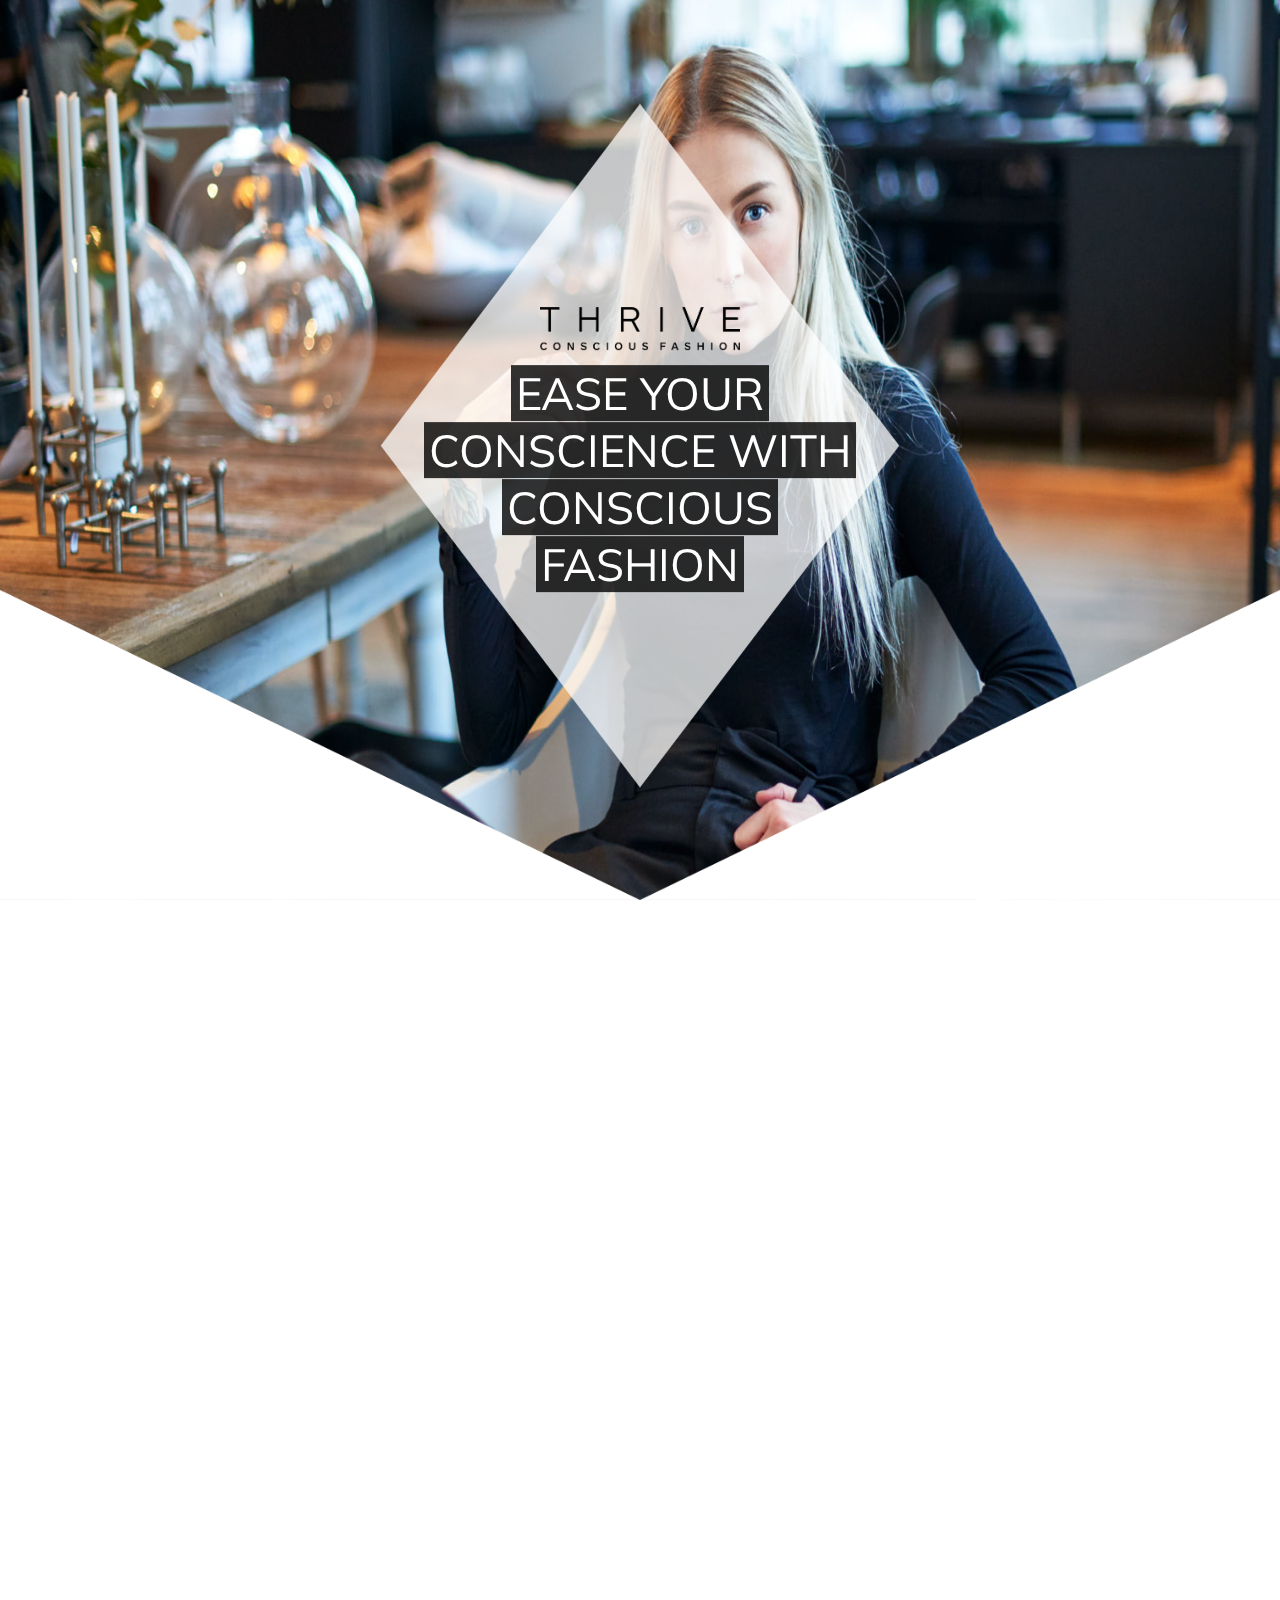
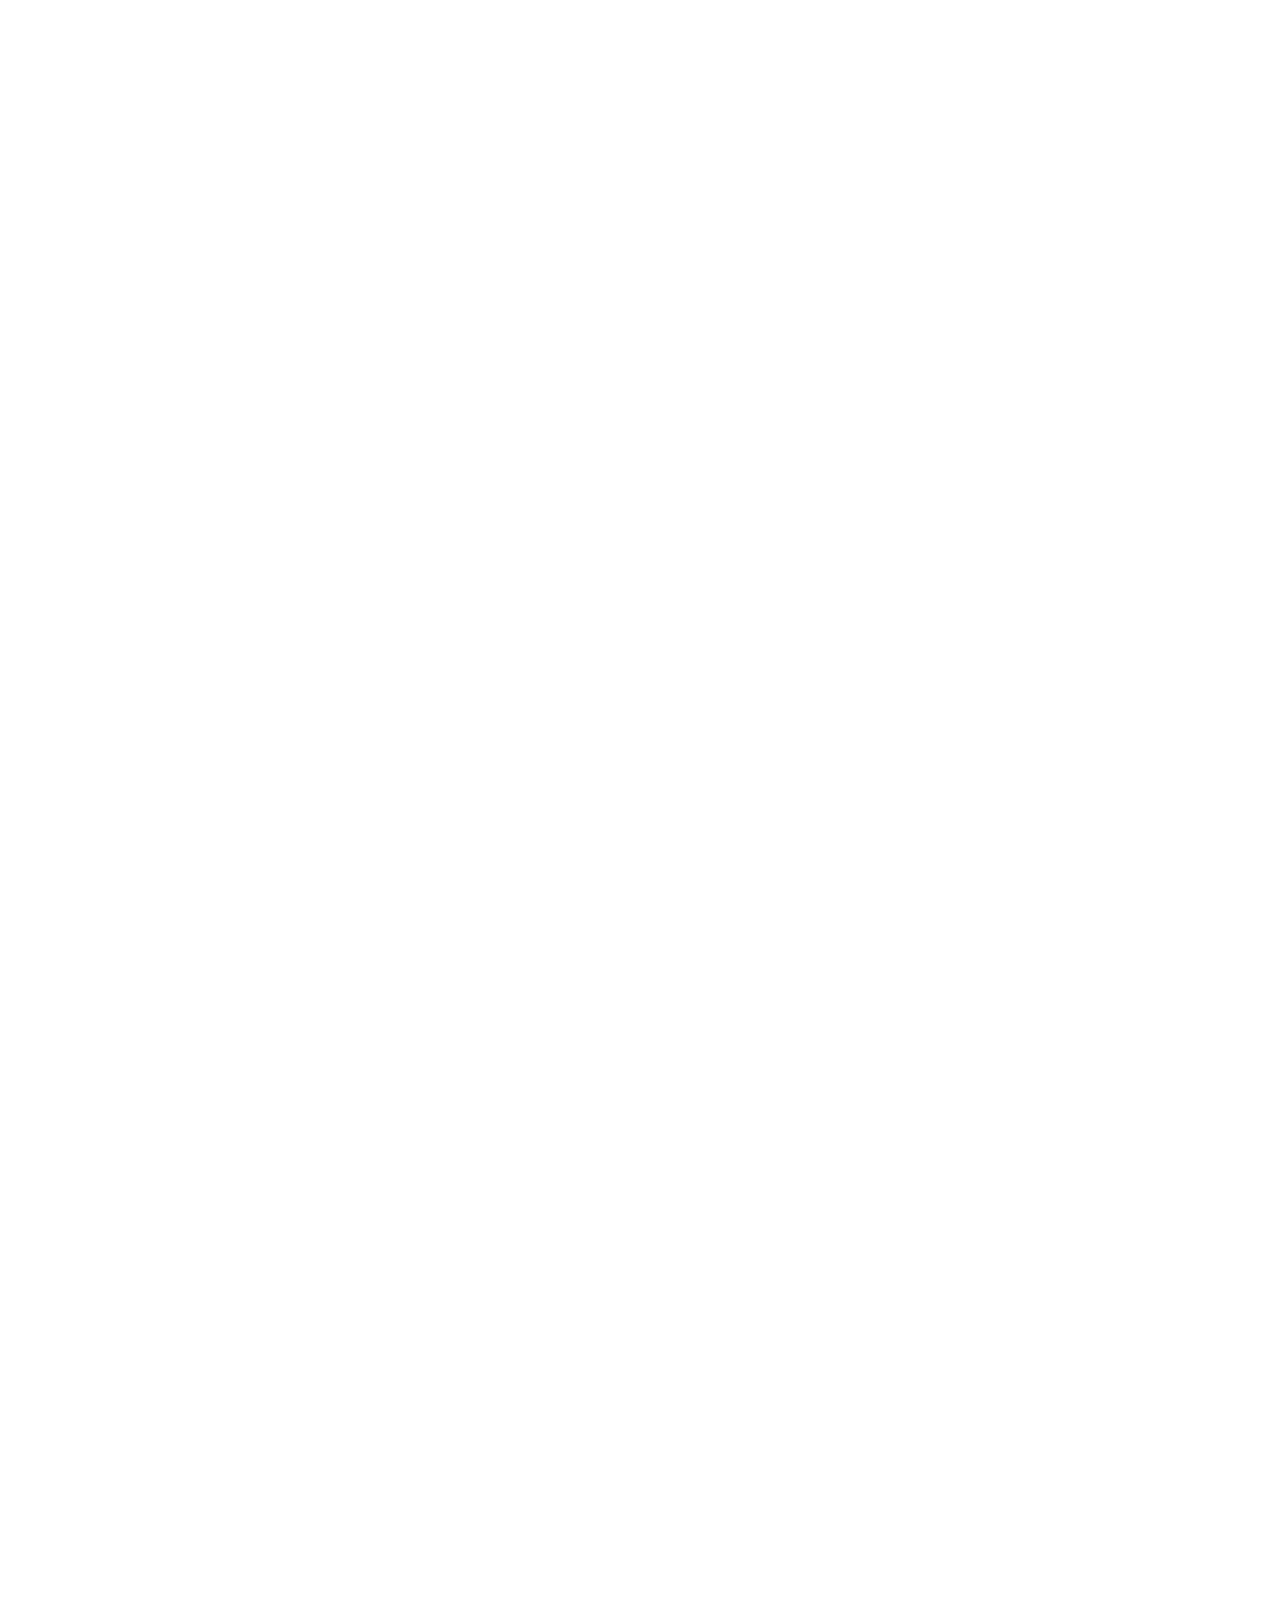
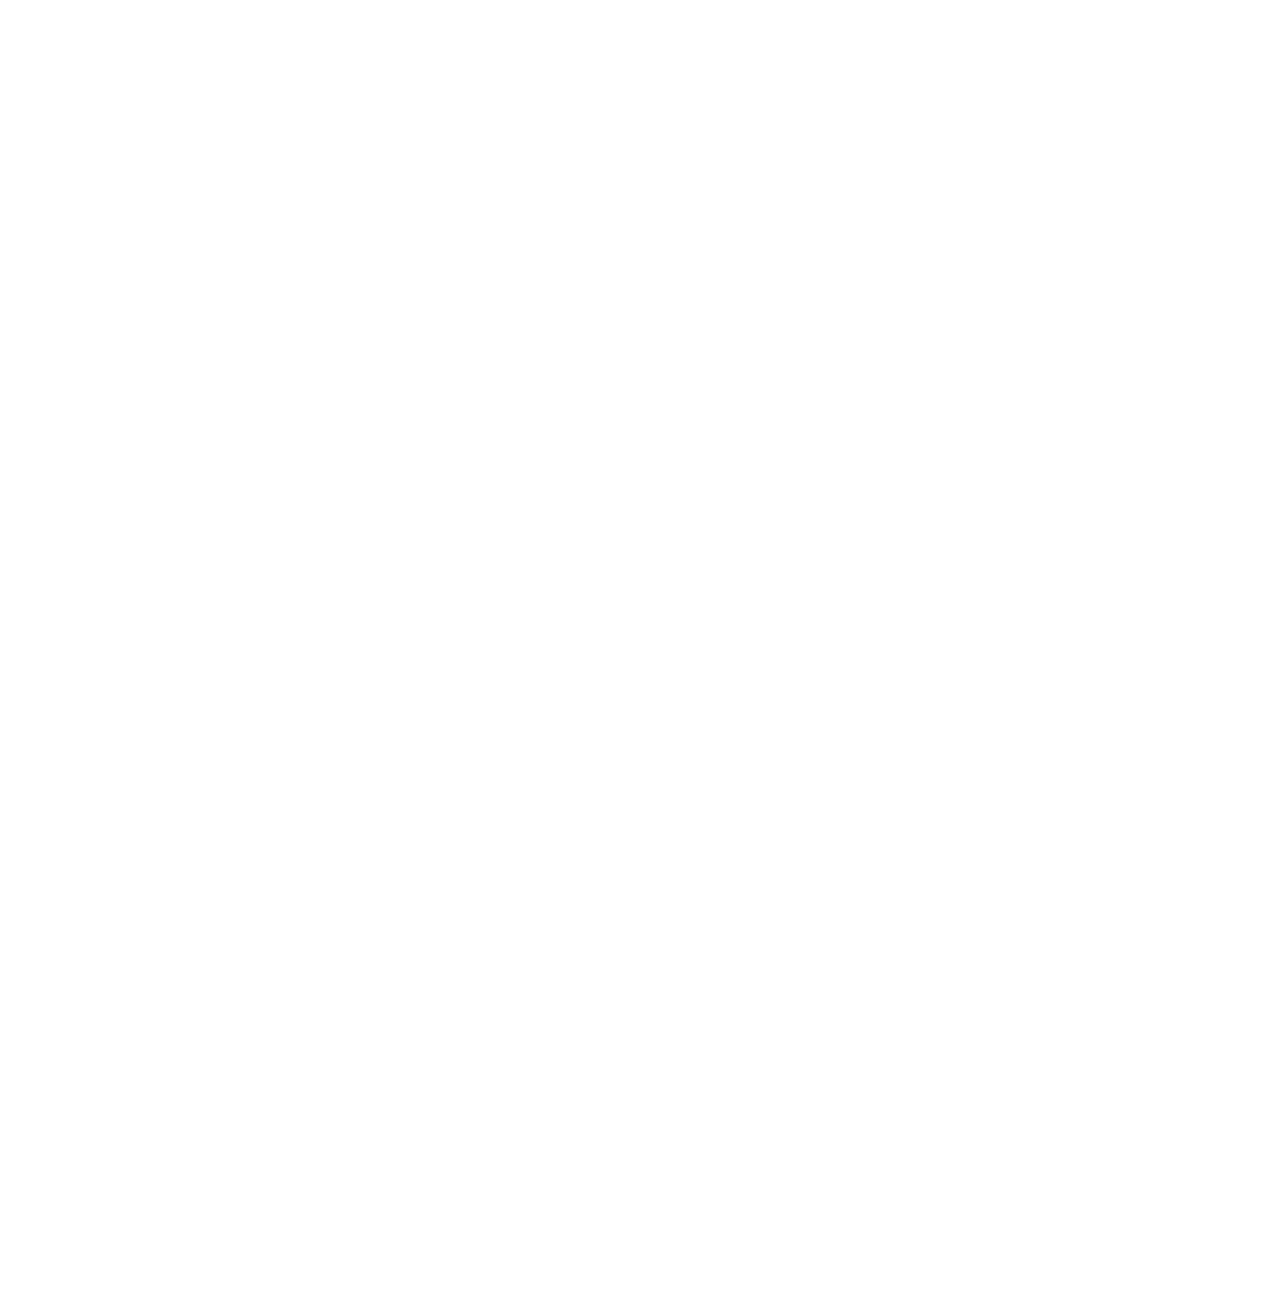
<file: index.html>
<!DOCTYPE html>
<html>
<head>
  <title>T H R I V E</title>
  <meta name="viewport" content="width=device-width,initial-scale=1">
  <meta charset="utf-8">
  <link rel="icon" type="image/gif/png" href="resources/icons/triangle.png">
  <link rel="stylesheet" type="text/css" href="css/style.css">
  <link rel="stylesheet" type="text/css" href="css/slideStyle.css">
  <link rel="stylesheet" type="text/css" href="css/mediaQ.css">
  <link rel="stylesheet" type="text/css" href="packages/jquery.fullPage.css"/>
  <script src="packages/jquery-3.2.1.min.js"></script>
  <script src="packages/jquery.fullPage.js"></script>


  <link href="https://fonts.googleapis.com/css?family=Muli" rel="stylesheet">
  <script src='functions/functions.js'></script>
</head>
<body>
  <div id="fullpage">
    <div id="section1-id" class="section section1">
      <div id="section1-textbox-id" class="section1-textbox">
        <a href="http://www.thrivestore.se/" target="_blank">
          <img  class="section1-logo" src="resources/icons/logo.png">
        </a>
        <p class="big-text"><span>EASE YOUR</span></p>
        <p class="big-text"><span>CONSCIENCE WITH</span></p>
        <p class="big-text"><span>CONSCIOUS</span></p>
        <p class="big-text"><span>FASHION</span></p>
      </div>
      <!-- <div class="scroll-icon scroll-icon1"><span></span></div> -->
    </div>
    <div id="section2-id" class="section section2">
      <div id="s2-shade-layer-id" class="s2-shade-layer"></div> <!--An invisible layer that will be visible when read_more two is open-->
      <div id="section2-textbox-id" class="section2-textbox">
        <p class="little-text">Hos T H R I V E är alla vinnare!</p>
        <p class="big-text"><span>RESPEKTFULL MODE</span></p>
        <p class="big-text"><span>UTAN KOMPROMISSER</span></p>
        <div id="section2-button-id" class="section2-button" onclick="open_read_more2()"><span>Läs mer</span></div>
      </div>
      <div id="s2-readMore-id" class="s2-readMore">
        <h2>Hos T H R I V E är alla vinnare!</h2>
        <p>
          Hos oss är plaggen djurvänliga (vegan), ekologiska och schysst producerade. </br>
          Ett sortiment helt utan kemikalier, bekämpningsmedel, giftiga färgningsprocesser
          samt befriat från omänskliga arbetsvillkor under slav-löner för de som tillverkat
          kläderna. <br><br> Det är kläder som på riktigt är bra för dig och den som har tillverkat
          dem samt inte minst för vår planet och dess miljö.
        </p>
        <a href="http://www.thrivestore.se" target="_blank" class="thrivestore-link2">Besök Thrive.se</a>
        <a href="javascript:void(0)" class="s2-closebtn" onclick="close_read_more2()"></a>
      </div>
      <!-- <div class="scroll-icon scroll-icon2"><span></span></div> -->
    </div>
    <div id="section3-id" class="section section3">
      <div id="s3-shade-layer-id" class="s3-shade-layer"></div> <!--An invisible layer that will be visible when read_more three is open-->
      <div id="section3-textbox-id" class="section3-textbox">
        <p class="little-text">Inga ideal</p>
        <p class="big-text"><span>JÄMNSTÄLLT MODE</span></p>
        <p class="big-text"><span>UTAN KÖNSROLLER</span></p>
        <div id="section3-button-id" class="section3-button" onclick="open_read_more3()"><span>Läs mer</span></div>
      </div>
      <div id="s3-readMore-id" class="s3-readMore">
        <h2>BESÖK OSS I GÖTEBORG!</h2>
        <p>
          Om du befinner dig i Göteborg se till att besöka T H R I V E – Skandinaviens ledande
          konceptbutik inom ekologiskt, rättvist och hållbart mode.
          <br>
          <br>
          Visste du förresten att det är Sveriges första PETA Approved Vegan butik?
          <br>
          <br>
          Har du bråttom kan du å andra sidan alltid
          ta fram din mobil och besöka deras webbutik på nätet.
          <br>
          <br>
          Där kan du smidigt se vad som finns
          i lager och klicka hem det.
        </p>
        <a href="http://www.thrivestore.se" target="_blank" class="thrivestore-link3">Besök Thrive.se</a>
        <a href="javascript:void(0)" class="s3-closebtn" onclick="close_read_more3()"></a>
      </div>
      <!-- <div class="scroll-icon scroll-icon3"><span></span></div> -->
    </div>

    <div class="section section4">
      <div class="slide slide1"></div>
      <div class="slide slide2"></div>
      <div class="slide slide3"></div>
      <div class="slide slide4"></div>
    </div>

    <div id="section5-id" class="section section5">
      <!-- SOCIAL MEDIA BUTTONS -->
      <div class="media-buttons">
        <a class="media" href="https://www.facebook.com/thrivestore.se" target ="_blank"><img src="resources/icons/facebook.svg"></a>
        <a class="media" href="https://www.instagram.com/thrivestore.se" target ="_blank"><img src="resources/icons/instagram.svg"></a>
        <a class="media" href="https://www.youtube.com/channel/UCwyzo2XinM0b1VSMpbMGY3w" target="_blank"><img src="resources/icons/youtube.svg"></a>
      </div>
    </div>

  </div>
</body>
</html>

<!--Code for the fullpage plugg-in-->

<script>
  $('#fullpage').fullpage({
    slidesNavigation: true,
    scrollHorizontally: true,
    controlArrows: false,
    resetSliders: true,
  	onLeave: function(index, nextIndex, direction){
  		var leavingSection = $(this);
  		//after leaving section 2
  		if(index == 2){
  			close_read_more2();
  		}
  		else if(index == 3){
  			close_read_more3();
  		}
  	},
    afterRender: function () {
    setInterval(function () {
        $.fn.fullpage.moveSlideRight();

    }, 6000);
  }
  });
</script>
</file>
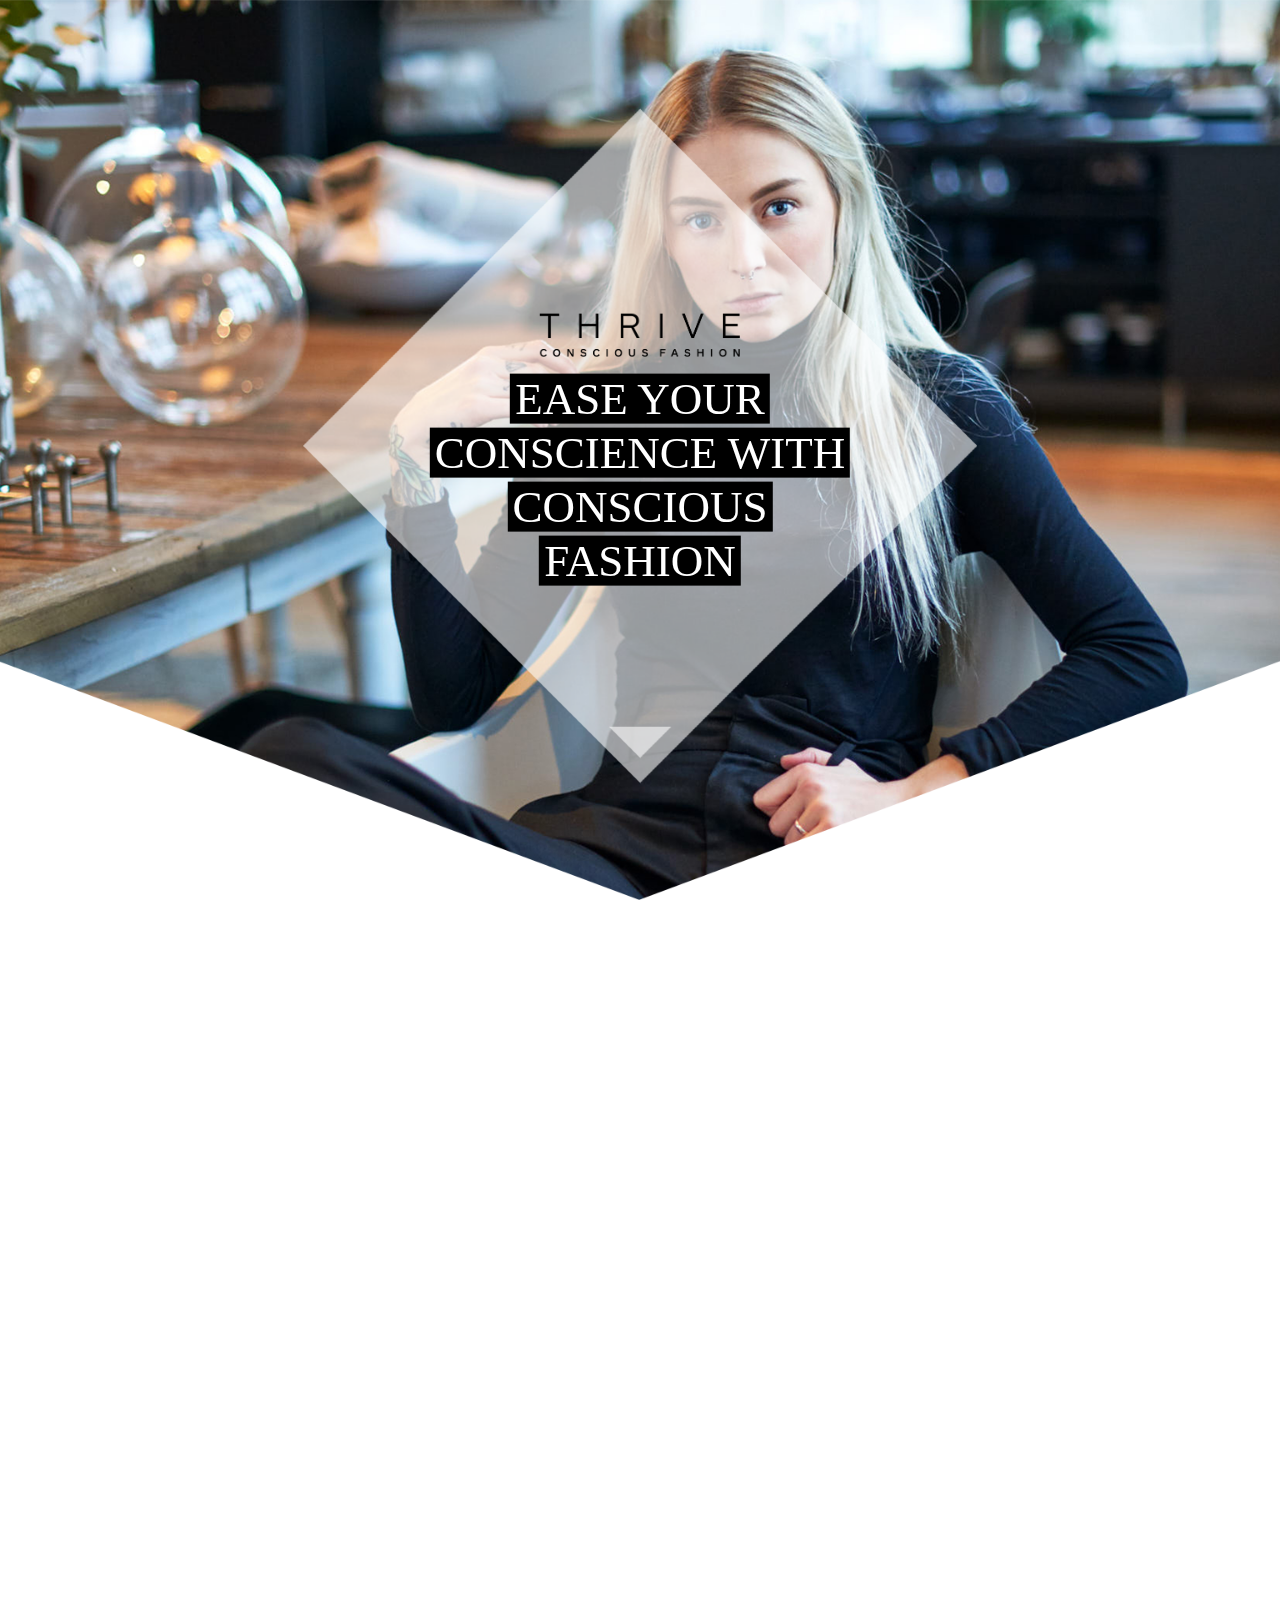
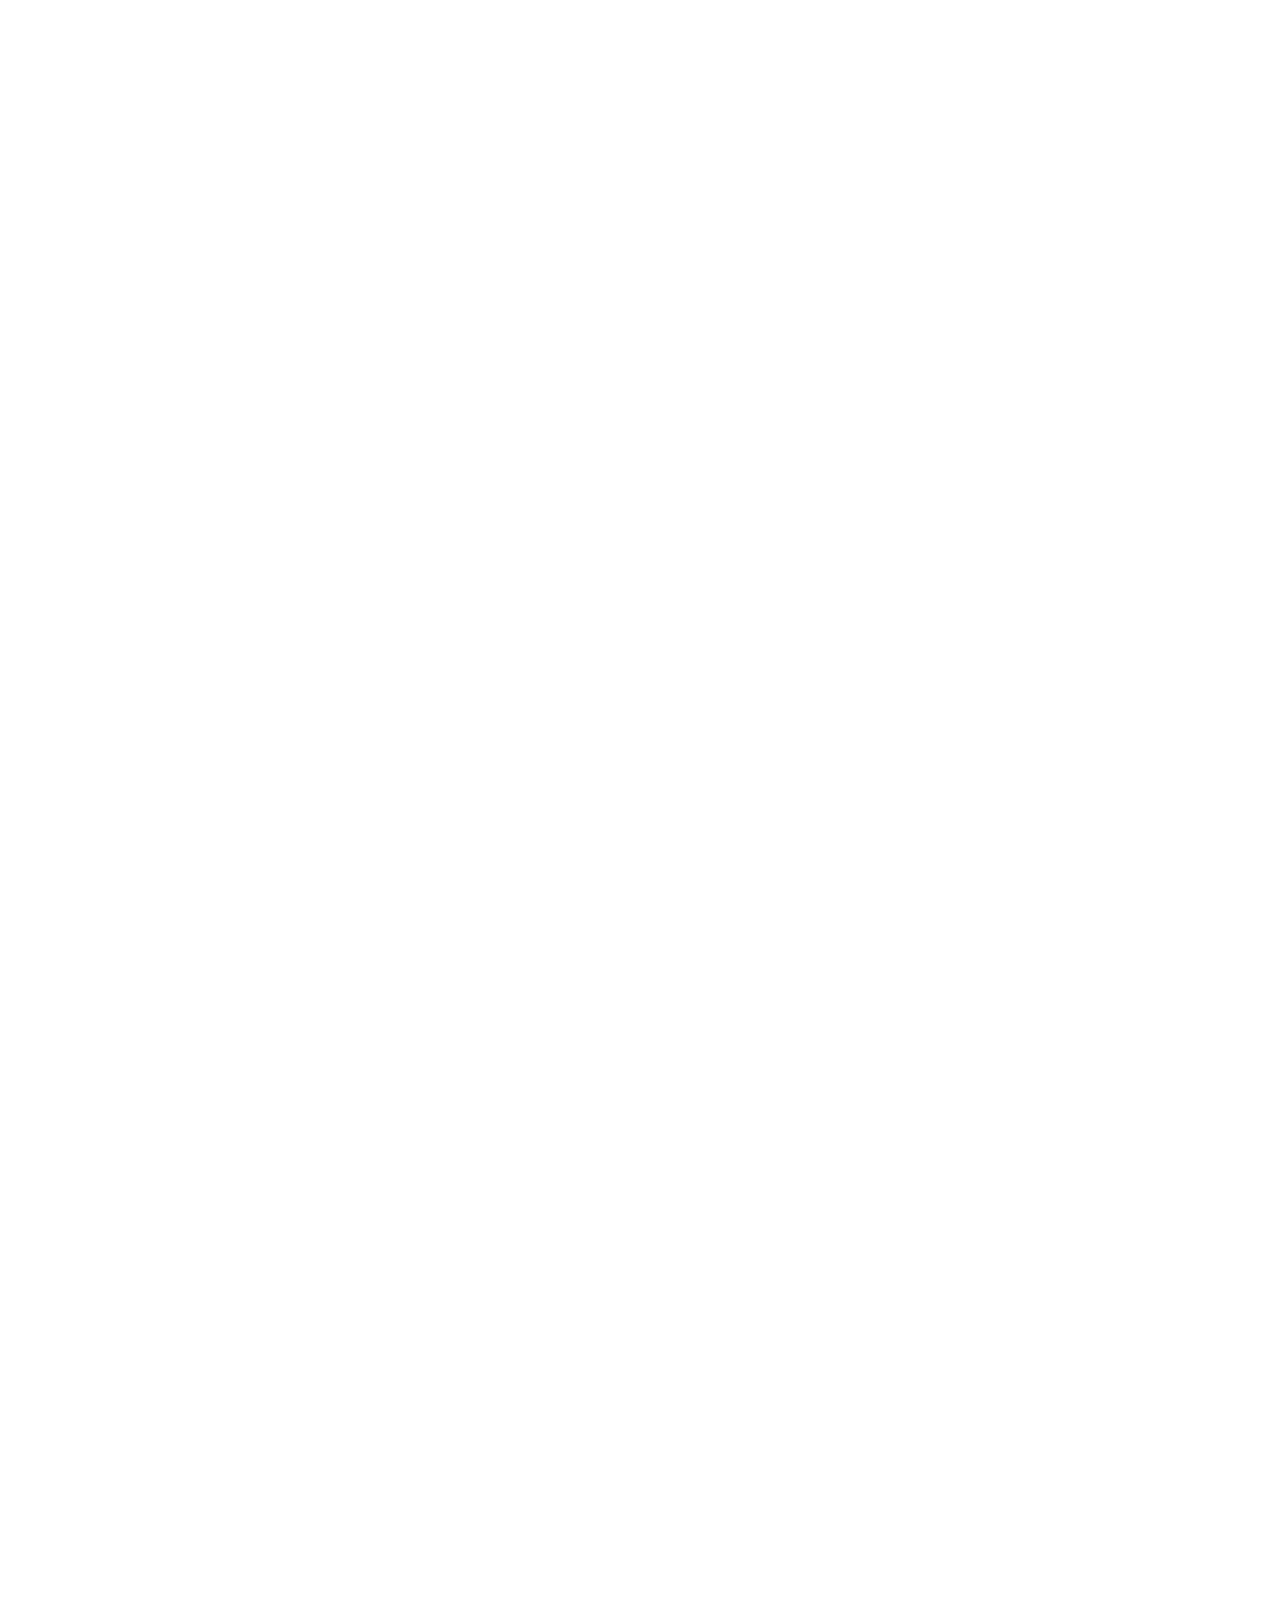
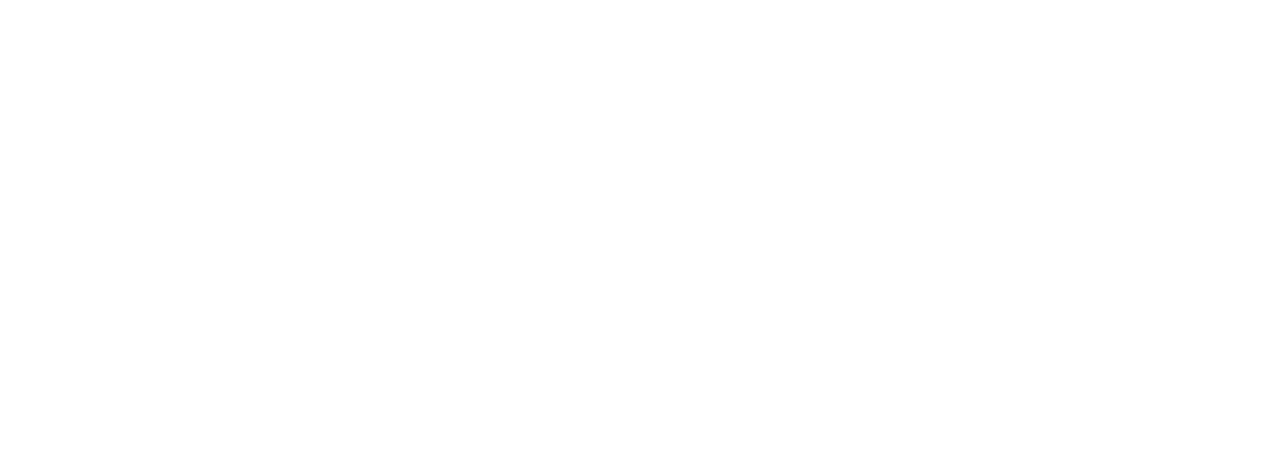
<file: joakim/fullPage/index.html>
<!DOCTYPE html>
<html>
	<head>
		<meta charset="utf-8">
		<title>T H R I V E</title>
		<meta http-equiv="Content-Type" content="text/html; charset=utf-8" />
		<meta name="viewport" content="width=device-width, initial-scale=1.0">
		<!-- CSS -->
		<link rel="stylesheet" type="text/css" href="css/bodylayout.css">
		<link rel="stylesheet" type="text/css" href="css/buttons.css">
		<!-- PUSH OUT MENU -->

		<!-- FULLPAGE -->
		<script src="http://ajax.googleapis.com/ajax/libs/jquery/1.8.3/jquery.min.js"></script>
		<script type="text/javascript" src="js/fullPage/jquery.fullPage.js"></script>
		<script type="text/javascript">
			$(document).ready(function() {
				$('#fullpage').fullpage({
				});
			});
		</script>
	</head>
<body>
<div id="fullpage">

	<!-- Section 1 -->
	<div class="section" id="section1">
		 <!-- <img src="img/Website_01 UT.png"> -->
		 <div class="text-box1">
			 <!-- <div class="liten-text">
				 HOS THRIVE ÄR ALLA VINNARE.
			 </div> -->
			 <img class="logo-small" src="img/logo.png">
			 <div class="stor-text">
				<p>EASE YOUR</p>
			 </div>
			 <div class="stor-text">
				 <p>CONSCIENCE WITH</p>
			 </div>
			 <div class="stor-text">
				 <p>CONSCIOUS</p>
			 </div>
			 <div class="stor-text">
				 <p>FASHION</p>
			 </div>
		 </div>
	</div>

	<!-- Section 2 -->
	<div class="section" id="section2">
		<!-- <img src="img/Website_02 UT.png"> -->
		<div class="text-box2">
			<div class="stor-text">
		  		<p>RESPEKTFULL MODE</p>
			</div>
			<div class="stor-text">
				<p>UTAN KOMPROMISSER</p>
			</div>
			<div class="liten-text">
				HOS THRIVE ÄR ALLA VINNARE.
			</div>
		</div>
	</div>


	<!-- Section 3 -->
	<div class="section" id="section3">
		<!-- <img src="img/Website_03 UT.png"> -->
		<div id="container">
  <div class="button-1">
    <div class="eff-1"></div>
    <a href="#"> Read more.. </a>
  </div>
  <div class="button-4">
    <div class="eff-4"></div>
    <a href="#"> Read more.. </a>
  </div>
  <div class="button-2">
    <div class="eff-2"></div>
    <a href="#"> Read more.. </a>
  </div>
  <div class="button-3">
    <div class="eff-3"></div>
    <a href="#"> Read more.. </a>
  </div>
  <div class="button-5">
    <div class="eff-5"></div>
    <a href="#"> Read more.. </a>
  </div>
  <div class="button-6">
    <div class="eff-6"></div>
    <a href="#"> Read more.. </a>
  </div>
  <div class="button-7">
    <div class="eff-7"></div>
    <a href="#"> Read more.. </a>
  </div>
  <div class="button-8">
    <div class="eff-8"></div>
    <a href="#"> Read more.. </a>
  </div>

	<div class="text-box3">
	<div class="liten-text">
		 INGA IDEAL
	</div>
	<div class="stor-text">
	  <p>JÄMNSTÄLLT MODE</p>
	</div>
	<div class="stor-text">
		<p>UTAN KÖNSROLLER</p>
	</div>
	</div>

</div>




	</div>


	<!-- Section 4 -->
	<div class="section" id="section4">
		<img class="logo-big" src="img/logo.png">

		<!-- <img src="img/lastpage.jpg"> -->
	</div>

</div>
</body>
</html>
</file>
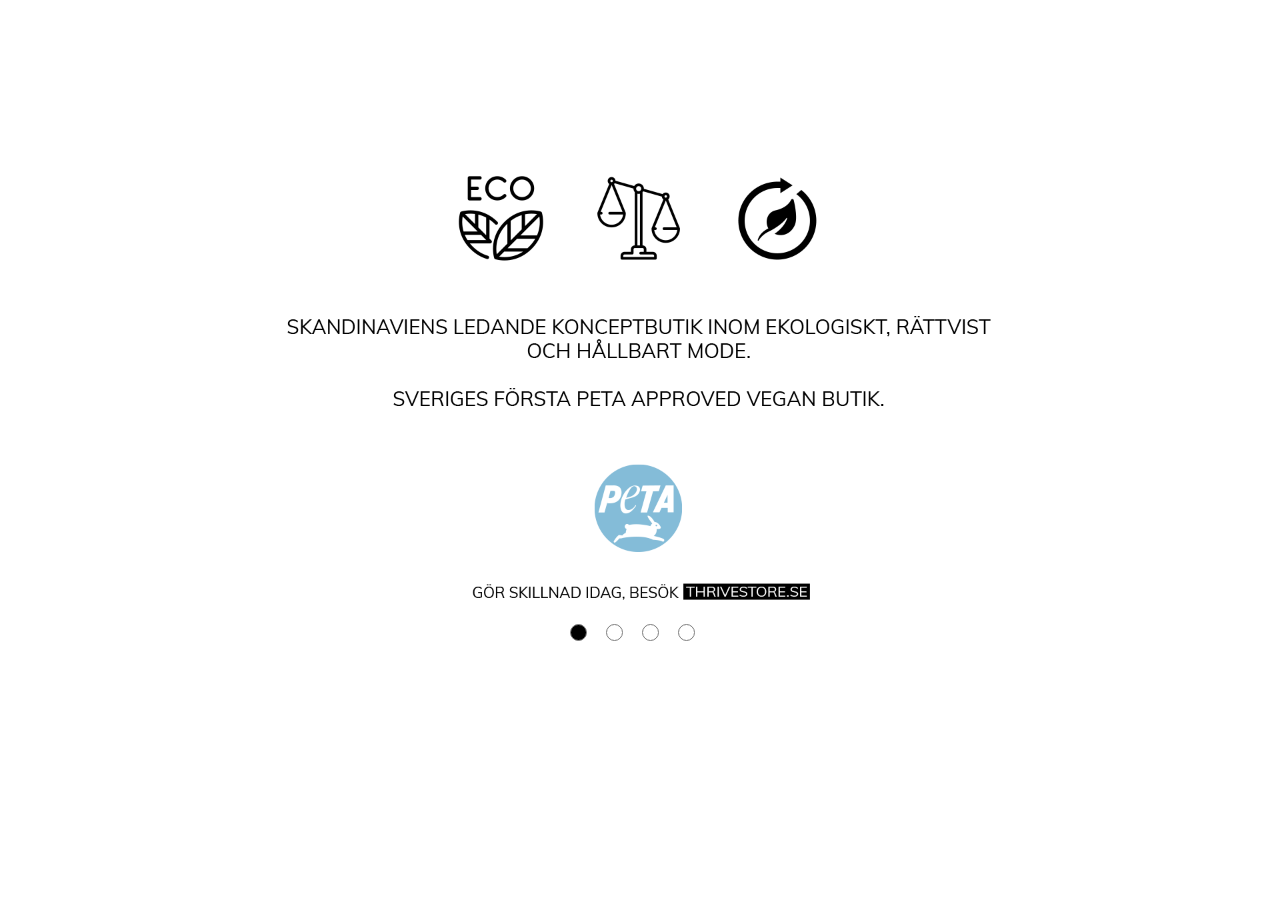
<file: joakim/slideshow1/simple-slideshow.html>
<!doctype html>
<html>
<head>
	<meta charset="utf-8">
	<meta http-equiv="X-UA-Compatible" content="IE=edge,chrome=1">
	<meta name="viewport" content="width=device-width, initial-scale=1">
		<link rel="stylesheet" type="text/css" href="./slideshow.css"></link>
		<script type="text/javascript" src="https://code.jquery.com/jquery-2.2.0.min.js"></script>
		<script type="text/javascript" src="./slideshow.js"></script>
	</head>


	<body>
		<div id="slideshow-wrapper">
			<div id="slideshow">
				<img src="../img/slide1.png"></img>
				<img src="../img/slide2.png"></img>
				<img src="../img/slide3.png"></img>
				<img src="../img/slide4.png"></img>
			</div>
			<div id="indicator">
				<div id="circle1" class="circle"></div>
				<div id="circle2" class="circle"></div>
				<div id="circle3" class="circle"></div>
				<div id="circle4" class="circle"></div>

			</div>
		</div>
	</body>


</html>
</file>
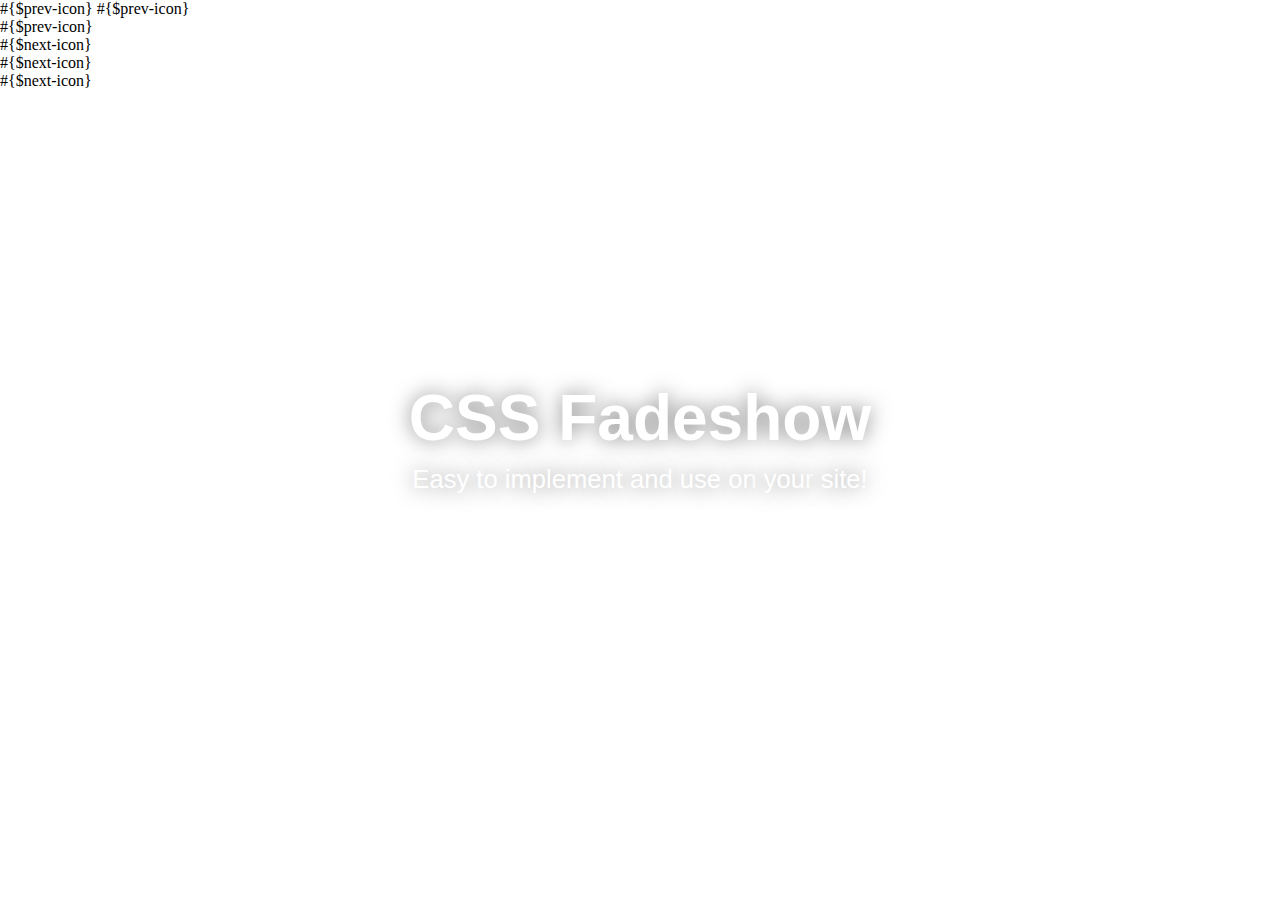
<file: joakim/slideshow2/slideshow2.html>
<!DOCTYPE html>
<html>
   <head>
      <meta charset="utf-8">
      <title></title>
      <link rel="stylesheet" type="text/css" href="css.css">
      <script type="text/javascript" src="js.js"></script>
   </head>
   <body>
      <div class="container">

	<div data-am-fadeshow="next-prev-navigation">

		<!-- Radio -->
		<input type="radio" name="css-fadeshow" id="slide-1" />
		<input type="radio" name="css-fadeshow" id="slide-2" />
		<input type="radio" name="css-fadeshow" id="slide-3" />

		<!-- Slides -->
		<div class="fs-slides">
			<div class="fs-slide" style="background-image: url(https://images.unsplash.com/photo-1460500063983-994d4c27756c?crop=entropy&fit=crop&fm=jpg&h=1325&ixjsv=2.1.0&ixlib=rb-0.3.5&q=80&w=2550);">
				<!-- Add content to images (sample) -->
				<div style="position: absolute; top: 50%; left: 50%; transform: translate(-50%, -50%); color: white; font-family: sans-serif; text-align: center; text-shadow: 0 0 20px rgba(0,0,0,0.5);">
					<h1 style="margin-top: 0; margin-bottom: 0.8vw; font-size: 5vw; font-weight: bold;">CSS Fadeshow</h1>
					<p style="font-size: 2vw; font-weight: 100; margin-top: 0;">Easy to implement and use on <strong>your</strong> site!</p>
				</div>
			</div>
			<div class="fs-slide" style="background-image: url(https://images.unsplash.com/photo-1440557653082-e8e186733eeb?crop=entropy&fit=crop&fm=jpg&h=1325&ixjsv=2.1.0&ixlib=rb-0.3.5&q=80&w=2500);"></div>
			<div class="fs-slide" style="background-image: url(https://images.unsplash.com/photo-1449057528837-7ca097b3520c?crop=entropy&fit=crop&fm=jpg&h=1325&ixjsv=2.1.0&ixlib=rb-0.3.5&q=80&w=2500);"></div>
		</div>

		<!-- Quick Navigation -->
		<div class="fs-quick-nav">
			<label class="fs-quick-btn" for="slide-1"></label>
			<label class="fs-quick-btn" for="slide-2"></label>
			<label class="fs-quick-btn" for="slide-3"></label>
		</div>

		<!-- Prev Navigation -->
		<div class="fs-prev-nav">
			<label class="fs-prev-btn" for="slide-1"></label>
			<label class="fs-prev-btn" for="slide-2"></label>
			<label class="fs-prev-btn" for="slide-3"></label>
		</div>

		<!-- Next Navigation -->
		<div class="fs-next-nav">
			<label class="fs-next-btn" for="slide-1"></label>
			<label class="fs-next-btn" for="slide-2"></label>
			<label class="fs-next-btn" for="slide-3"></label>
		</div>

	</div>

</div>

   </body>
</html>
</file>
<file: css/style.css>
body{
  font-family: 'Muli', sans-serif;
  margin: 0;
}

.media-buttons {
   position: absolute;
   top: 50%;
   left: 16%;
}
.media-buttons img {
   width: 100px;
   height: 100px;
   margin: 38px;
   border-radius: 10%;
}
.section{
  height: 100%;
  width: auto;
  background-size: 100% 100%;
  background-repeat: no-repeat;
  background-position: center;
}
.big-text{
  font-size: 45px;
  margin: 1px;
  color: white;
}
.big-text span{
  background: rgba(0, 0, 0, 0.8);
  color: white;
  padding: 0px 5px 0px 5px;
}
.little-text{
  color: black;
  font-size: 32px;
  margin: 1px;
  margin-bottom: 5px;
}
.section1{
  background-image: url('../resources/web/1.png');
  transition: 0.5s;
}
.section1-textbox{
  position: absolute;
  top: 50%;
  left: 50%;
  margin-right: -50%;
  transform: translate(-50%, -50%);
  text-align: center;
  z-index: 3;
}

.section1-logo{
  width: 200px;
  margin-bottom: 10px;
}
.scroll-icon span {
  position: absolute;
  left: 50%;
  width: 40px;
  height: 40px;
  margin-left: -20px;
  border-left: 5px solid white;
  border-bottom: 5px solid white;
  -webkit-transform: rotateZ(-45deg);
  transform: rotateZ(-45deg);
  -webkit-animation: scrollDown 5s infinite;
  animation: scrollDown 5s infinite;
  box-sizing: border-box;
}
.scroll-icon1 span{
  top: 85%;
}
.scroll-icon2 span{
  top: 85%;
}
.scroll-icon3 span{
  top: 85%;
}
@-webkit-keyframes scrollDown {
  0% {
    -webkit-transform: rotateY(0) rotateZ(-45deg) translate(0, 0);
    opacity: 0.1;
  }
  50% {
    opacity: 0.8;
  }
  100% {
    -webkit-transform: rotateY(720deg) rotateZ(-45deg) translate(-40%, 40%);
    opacity: 0;
  }
}
.section2{
  background-image: url('../resources/web/2.png');
  transition: 0.5s;
}
.section2-textbox{
  position: absolute;
  left: 6%;
  top: 30%;
  text-align: left;
  transition: 0.5s;
  z-index: 3;
}
.section2-button{
  cursor: pointer;
  color: white;
  font-size: 26px;
  transition: 1s;
  margin-left: 1px;
  margin-top: 1%;
  width: 110px;
  height: 0;
  position: relative;
  border-top: 40px solid rgba(0, 0, 0, 0.8);
  border-left: 30px solid transparent;
  box-sizing: content-box;
}
.section2-button span{
  position: absolute;
  top: -36px;
}
@media only screen and (min-width: 500px){
  .section2-button:hover{
    border-top: 40px solid transparent;
    color: black;
  }
}
.thrivestore-link2{
  font-size: 18px;
  text-align: center;
  text-decoration: none;
  color: white;
  padding: 13px 10px 13px 10px;
  background: black;
  vertical-align: middle;
  margin-top: 35%;
  margin-bottom: 5%;
}
.thrivestore-link3{
  font-size: 18px;
  text-align: center;
  text-decoration: none;
  color: white;
  padding: 13px 10px 13px 10px;
  background: black;
  vertical-align: middle;
  margin-top: 35%;
  margin-bottom: 10%;
}
.s2-closebtn {
  background-image: url("../resources/icons/closeBtn.svg");
  background-size: contain;
  background-repeat: no-repeat;
  cursor: pointer;
  width: 50px;
  height: 50px;
  display: block;
  border-radius: 50%;
  margin-bottom: -15%;
}
.s2-readMore p {
  font-size: 18px;
  padding: 0% 5% 0% 5%;
  text-align: left;
  line-height: 150%;
  margin-left: 5%;
  margin-right: 5%;
}
.s2-readMore h2 {
  padding: 0% 5% 0% 5%;
  text-align: left;
  align-self: left;
  margin-left: 5%;
  margin-right: 5%;
  margin-top: -10%;
}
.s2-readMore {
  height: 100%;
  width: 0;
  position: fixed;
  z-index: 0;
  top: 100%;
  left: 0;
  transition: opacity 0.5s;
  overflow-x: hidden;
  display: flex;
  justify-content: center;
  align-items: center;
  flex-direction: column;
  color: black;
  opacity: 0;
  background-image: url("../resources/testimg.jpg");
  background-position: center;
  background-size: cover;
}
.s2-shade-layer{
  height: 100%;
  width: auto;
  opacity: 0;
  background-color: black;
  transition: 0.5s, transform 5s;

}
.section3{
  background-image: url('../resources/web/3.png');
  transition: 0.5s;
}
.section3-textbox{
  position: absolute;
  left: 66%;
  top: 30%;
  text-align: left;
  transition: 0.5s;
}
.section3-button{
  cursor: pointer;
  color: white;
  font-size: 26px;
  transition: 1s;
  margin-left: 1px;
  margin-top: 1%;
  width: 110px;
  height: 0;
  position: relative;
  border-top: 40px solid rgba(0, 0, 0, 0.8);
  border-left: 30px solid transparent;
  box-sizing: content-box;
}
.section3-button span{
  position: absolute;
  top: -36px;
}
@media only screen and (min-width: 500px){
  .section3-button:hover{
    border-top: 40px solid transparent;
    color: black;
  }
}
.s3-readMore p {
  font-size: 18px;
  padding: 0% 5% 0% 5%;
  text-align: left;
  line-height: 130%;
  margin-left: 5%;
  margin-right: 5%;
}
.s3-readMore h2 {
  padding: 0% 5% 0% 5%;
  text-align: left;
  align-self: left;
  margin-top: -5%;
  margin-left: 5%;
  margin-right: 5%;
}
.s3-readMore {
  height: 100%;
  width: 0;
  position: fixed;
  z-index: 0;
  top: 200%;
  left: 0;
  overflow-x: hidden;
  transition: opacity 0.5s;
  display: flex;
  justify-content: center;
  align-items: center;
  flex-direction: column;
  color: black;
  opacity: 0;
  background-image: url("../resources/testimg.jpg");
  background-position: center;
  background-size: cover;
}
.s3-shade-layer{
  height: 100%;
  width: auto;
  opacity: 0;
  background-color: black;
  transition: 0.5s, transform 5s;
}
.s3-closebtn {
  background-image: url("../resources/icons/closeBtn.svg");
  background-size: contain;
  background-repeat: no-repeat;
  width: 50px;
  height: 50px;
  display: block;
  border-radius: 50%;
  margin-bottom: -10%;
  margin-top: -5%;
  cursor: pointer;
}

.section5 {
   background-image: url("../resources/web/5text.png");
}
</file>
<file: css/slideStyle.css>
.slide1{
  background-image: url("../resources/slideshow/web1.png");
  background-size: 100% 100%;
}
.slide2{
  background-image: url("../resources/slideshow/web2.png");
  background-size: 100% 100%;
}
.slide3{
  background-image: url("../resources/slideshow/web3.png");
  background-size: 100% 100%;
}
.slide4{
  background-image: url("../resources/slideshow/web4.png");
  background-size: 100% 100%;
}
@media only screen and (max-width: 500px){
  .slide1{
    background-image: url("../resources/slideshow/m1.jpg");
    background-size: 100% 100%;
  }
  .slide2{
    background-image: url("../resources/slideshow/m2.jpg");
    background-size: 100% 100%;
  }
  .slide3{
    background-image: url("../resources/slideshow/m3.jpg");
    background-size: 100% 100%;
  }
  .slide4{
    background-image: url("../resources/slideshow/m4.jpg");
    background-size: 100% 100%;
  }
}
</file>
<file: css/mediaQ.css>
@media only screen and (max-width: 500px){
  /*General styling*/
 .media-buttons {
    position: absolute;
    top: 73%;
    left: 7.5%;
}
.media-buttons img {
   width: 60px;
   height: 60px;
   border-radius: 15%;
   margin: 5px;
}
  .big-text{
    font-size: 25px;
    margin: 1px;
    color: white;
  }
  .little-text{
    color: black;
    font-size: 22px;
    margin: 1px;
    margin-bottom: 5px;
    margin-right: 100px;
  }
  .section{
    height: 100%;
  }

  /*Section one styling*/
  .section1{
    background-image: url("../resources/mobile/1.png");
  }
  .section1-logo{
    width: 100px;
    margin-bottom: 5px;
  }
  .section1-textbox{
    position: absolute;
    top: 43%;
    left: 50%;
    margin-right: -50%;
    text-align: center;
  }
  /*Section two styling*/
  .section2{
    background-image: url("../resources/mobile/2.png");
  }
  .thrivestore-link2{
    font-size: 15px;
    text-align: center;
    text-decoration: none;
    color: white;
    padding: 10px 5px 10px 5px;
    background: black;
    vertical-align: middle;
    margin-top: 35%;
    margin-bottom: 3%;
  }
   .s2-closebtn {
      width: 45px;
      height: 45px;
      margin-bottom: -10%;
   }
  .section2-textbox{
    transition: none;
    left: 6%;
    top: 25%;
  }
  .s2-readMore {
    background-image: url("../resources/mobile/readMore2.png");
    background-position: center;
    background-repeat: no-repeat;
    background-size: cover;
  }
  .s2-readMore p {
    font-size: 14px;
    padding: 0% 5% 0% 5%;
    text-align: left;
    line-height: 150%;
    margin-left: 15px;
    margin-right: 15px;

  }
  .s2-readMore h2 {
    margin-top: 5%;
    text-align: left;
    font-size: 22px;
    margin-left: 15px;
    margin-right: 15px;
  }
  .section2-button, .section3-button {
    font-size: 24px;
    transition: 1s;
    width: 100px;
    border-top: 33px solid rgba(0, 0, 0, 0.8);
    border-left: 30px solid transparent;
  }
  .section2-button span{
    top: -33px;
  }
  /*Section three styling*/
  .section3{
    background-image: url("../resources/mobile/3.png");
  }
  .thrivestore-link3{
    font-size: 15px;
    text-align: center;
    text-decoration: none;
    color: white;
    padding: 10px 5px 10px 5px;
    background: black;
    vertical-align: middle;
    margin-top: 35%;
  }
  .s3-closebtn {
    width: 45px;
    height: 45px;
    margin-bottom: -7%;
    margin-top: -7%;
}
  .section3-textbox{
    left: 6%;
    top: 35%;
    transition: none;
  }
  .section3-button span{
    position: absolute;
    top: -33px;
  }
  .s3-readMore p {
    font-size: 14px;
    padding: 0% 5% 0% 5%;
    text-align: left;
    line-height: 150%;
    margin-top: 5px;
  }
  .s3-readMore h2 {
    text-align: left;
    font-size: 22px;
    margin-top: -5%;

  }
  .s3-readMore {
    background-image: url("../resources/mobile/readMore3.png");
    background-position: center;
    background-repeat: no-repeat;
    background-size: cover;
  }
  .section5{
    background-image: url("../resources/mobile/lastpage.jpg");
  }
}
</file>
<file: joakim/fullPage/css/bodylayout.css>
* {
   margin: 0;
}

img {
   height: 100%;
   max-height: 100vh;
   width: 100%;
   max-width: 100%;
   background-size: cover;
   background-position: center center;
   position: relative;
}
p {
   background-color: black;
   color: white;
   display: inline;
   padding-left: 5px;
   padding-right: 5px;
   text-decoration: italic;

}

/* Logo img on page 1 */
.logo-small {
   width: 200px;
   margin-bottom: 10px;
}
/* Logo img on last page */
.logo-big {
   width: 300px;
   height: 70px;
   position: absolute;
   top: 20%;
   left: 50%;
   margin-right: -50%;
   transform: translate(-50%, -50%);
}

.text-box1 {
   position: absolute;
   top: 50%;
   left: 50%;
   margin-right: -50%;
   transform: translate(-50%, -50%);
   text-align: center;
}

.text-box2 {
   position: absolute;
   top: 50%;
   left: 5%;
}

.text-box3 {
   position: absolute;
   top: 30%;
   right: 5%;
}

.stor-text {
   font-family: tahoma;
   font-size: 45px;
   margin-top: 2px;
   padding-left: 15px;
   padding-right: 15px;
}
@media only screen and (max-width: 500px) {
    .stor-text {
   font-size: 25px;
    }
}

.liten-text {
   color: black;
   margin-top: 3px;
   padding-left: 20px;
}

#section1 {
   background-image: url("../img/Website_01 UT.png");
   height: 100%;
   max-height: 100%;
   width: 100%;
   max-width: 100%;
   background-repeat: no-repeat;
   background-size: cover;
   background-position: center center;
   position: relative;
}

#section2 {
   background-image: url("../img/Website_02 UT.png");
   height: 100%;
   max-height: 100%;
   width: 100%;
   max-width: 100%;
   background-size: cover;
   background-repeat: no-repeat;
   background-position: center center;
   position: relative;
}

#section3 {
   /*width: 100%;
   height: 100%;
   position: relative;*/
   background-image: url("../img/Website_03 UT.png");
   height: 100%;
   max-height: 100%;
   width: 100%;
   max-width: 100%;
   background-size: cover;
   background-repeat: no-repeat;
   background-position: center center;
   position: relative;
}

#section4 {
   /*width: 100%;
   height: 100%;
   position: relative;*/
   background-image: url("../img/lastpage.jpg");
   height: 100%;
   max-height: 100%;
   width: 100%;
   max-width: 100%;
   background-size: cover;
   background-repeat: no-repeat;
   background-position: center center;
   position: relative;
}
</file>
<file: joakim/fullPage/css/buttons.css>
#container{
  width:715px;
  height:230px;
  margin:50px auto;
}
.button-1{
  width:140px;
  height:50px;
  border:2px solid #34495e;
  float:left;
  text-align:center;
  cursor:pointer;
  position:relative;
  box-sizing:border-box;
  overflow:hidden;
  margin:0 0 40px 0;
}
.button-1 a{
  font-family:arial;
  font-size:16px;
  color:#34495e;
  text-decoration:none;
  line-height:50px;
  transition:all .5s ease;
  z-index:2;
  position:relative;
}
.eff-1{
  width:140px;
  height:50px;
  top:-2px;
  right:-140px;
  background:#34495e;
  position:absolute;
  transition:all .5s ease;
  z-index:1;
}
.button-1:hover .eff-1{
  right:0;
}
.button-1:hover a{
  color:#fff;
}

.button-2{
  width:140px;
  height:50px;
  border:2px solid #34495e;
  float:left;
  text-align:center;
  cursor:pointer;
  position:relative;
  box-sizing:border-box;
  overflow:hidden;
  margin:0 0 40px 50px;
}
.button-2 a{
  font-family:arial;
  font-size:16px;
  color:#34495e;
  text-decoration:none;
  line-height:50px;
  transition:all .5s ease;
  z-index:2;
  position:relative;
}
.eff-2{
  width:140px;
  height:50px;
  top:-50px;
  background:#34495e;
  position:absolute;
  transition:all .5s ease;
  z-index:1;
}
.button-2:hover .eff-2{
  top:0;
}
.button-2:hover a{
  color:#fff;
}

.button-3{
  width:140px;
  height:50px;
  border:2px solid #34495e;
  float:left;
  text-align:center;
  cursor:pointer;
  position:relative;
  box-sizing:border-box;
  overflow:hidden;
  margin:0 0 40px 50px;
}
.button-3 a{
  font-family:arial;
  font-size:16px;
  color:#34495e;
  text-decoration:none;
  line-height:50px;
  transition:all .5s ease;
  z-index:2;
  position:relative;
}
.eff-3{
  width:140px;
  height:50px;
  bottom:-50px;
  background:#34495e;
  position:absolute;
  transition:all .5s ease;
  z-index:1;
}
.button-3:hover .eff-3{
  bottom:0;
}
.button-3:hover a{
  color:#fff;
}

.button-4{
  width:140px;
  height:50px;
  border:2px solid #34495e;
  float:left;
  text-align:center;
  cursor:pointer;
  position:relative;
  box-sizing:border-box;
  overflow:hidden;
  margin:0 0 40px 50px;
}
.button-4 a{
  font-family:arial;
  font-size:16px;
  color:#34495e;
  text-decoration:none;
  line-height:50px;
  transition:all .5s ease;
  z-index:2;
  position:relative;
}
.eff-4{
  width:140px;
  height:50px;
  left:-140px;
  background:#34495e;
  position:absolute;
  transition:all .5s ease;
  z-index:1;
}
.button-4:hover .eff-4{
  left:0;
}
.button-4:hover a{
  color:#fff;
}

.button-5{
  width:140px;
  height:50px;
  border:2px solid #34495e;
  float:left;
  text-align:center;
  cursor:pointer;
  position:relative;
  box-sizing:border-box;
  overflow:hidden;
  margin:0 0 40px 0;
}
.button-5 a{
  font-family:arial;
  font-size:16px;
  color:#34495e;
  text-decoration:none;
  line-height:50px;
  transition:all .5s ease;
  z-index:2;
  position:relative;
}
.eff-5{
  width:140px;
  height:50px;
  left:-140px;
  top:-50px;
  background:#34495e;
  position:absolute;
  transition:all .5s ease;
  z-index:1;
}
.button-5:hover .eff-5{
  left:0;top:0;
}
.button-5:hover a{
  color:#fff;
}
.button-6{
  width:140px;
  height:50px;
  border:2px solid #34495e;
  float:left;
  text-align:center;
  cursor:pointer;
  position:relative;
  box-sizing:border-box;
  overflow:hidden;
  margin:0 0 40px 50px;
}
.button-6 a{
  font-family:arial;
  font-size:16px;
  color:#34495e;
  text-decoration:none;
  line-height:50px;
  transition:all .5s ease;
  z-index:2;
  position:relative;
}
.eff-6{
  width:140px;
  height:50px;
  right:-140px;
  bottom:-50px;
  background:#34495e;
  position:absolute;
  transition:all .5s ease;
  z-index:1;
}
.button-6:hover .eff-6{
  right:0;bottom:0;
}
.button-6:hover a{
  color:#fff;
}

.button-7{
  width:140px;
  height:50px;
  border:2px solid #34495e;
  float:left;
  text-align:center;
  cursor:pointer;
  position:relative;
  box-sizing:border-box;
  overflow:hidden;
  margin:0 0 40px 50px;
}
.button-7 a{
  font-family:arial;
  font-size:16px;
  color:#34495e;
  text-decoration:none;
  line-height:50px;
  transition:all .5s ease;
  z-index:2;
  position:relative;
}
.eff-7{
  width:140px;
  height:50px;
  border:0px solid #34495e;
  position:absolute;
  transition:all .5s ease;
  z-index:1;
  box-sizing:border-box;
}
.button-7:hover .eff-7{
  border:70px solid #34495e;
}
.button-7:hover a{
  color:#fff;
}

.button-8{
  width:140px;
  height:50px;
  border:2px solid #34495e;
  float:left;
  text-align:center;
  cursor:pointer;
  position:relative;
  box-sizing:border-box;
  overflow:hidden;
  margin:0 0 40px 50px;
}
.button-8 a{
  font-family:arial;
  font-size:16px;
  color:#fff;
  text-decoration:none;
  line-height:50px;
  transition:all .5s ease;
  z-index:2;
  position:relative;
}
.eff-8{
  width:140px;
  height:50px;
  border:70px solid #34495e;
  position:absolute;
  transition:all .5s ease;
  z-index:1;
  box-sizing:border-box;
}
.button-8:hover .eff-8{
  border:0px solid #34495e;
}
.button-8:hover a{
  color:#34495e;
}
</file>
<file: joakim/slideshow1/slideshow.css>
* {
   margin: 0;
}
body {
   background-color:white; color:#fff;
}

#slideshow-wrapper {
   width: 100%;
   height: 100%;
}
#slideshow {
  overflow: hidden;
  white-space: nowrap;
}
#slideshow img {
  display: inline-block;
  width: 100%;
  height: 100%;
}
#indicator {
   text-align: center;
   background-color: transparent;
   margin-bottom: 70px;
   position:relative;
   top: -100px;
}

.circle {
  margin-right: 15px;
  display: inline-block;
  background-color: transparent;
  border: 1px solid grey;
  width: 15px;
  height: 15px;
  border-radius: 50px;
}
</file>
<file: joakim/slideshow2/css.css>
/*
 * CSS Fadeshow by @alexerlandsson
 * This is a fadeshow built in CSS and with customization in focus.
 * Supports quick navigation, prev/next navigation and autoplay.
 *
 * For better documentation and implementation guide, check out the GitHub repository:
 * https://github.com/alexerlandsson/css-fadeshow
*/


/*
 * ===== VARIABLES =====
 *
 * Change these variables to match your preferences. For a more detailed
 * description of what each variable do, visit https://github.com/alexerlandsson/css-fadeshow
 */

$max-slides:					5;
$prefix:							true;
$responsive:					true;
$breakpoint-small:			500px;
$fade-time:						1;
$prev-next-fontfamily:		sans-serif;
$prev-next-icon-size:		3vw;
$prev-next-icon-color:		rgba(255,255,255,0.5);
$prev-next-bg:					rgba(255,255,255,0);
$prev-next-bg-hover:			rgba(255,255,255,0.1);
$prev-icon:						'❮';
$next-icon:						'❯';
$autohide-next-prev:			true;
$quick-nav-color:				rgba(255,255,255,0.8);
$quick-nav-active-color:	coral;
$fade-color:					#fff;
$autoplay:						true;
$autoplay-duration:			5;


/*
 * ===== MIXINS =====
 *
 * This section contains mixin used
 * Do not change anything here unless you know what you are doing.
 */

/* Mixins to handle prefixes */

@mixin fadeshow-transition($value...) {
	@if length($value) < 1 {
		$value: all 150ms linear;
	}
	@if $prefix == true {
		-webkit-transition: $value;
	}
				  transition: $value;
}

@mixin fadeshow-transform($value...) {
	@if length($value) < 1 {
		$value: all 150ms linear;
	}
	@if $prefix == true {
		-webkit-transform: $value;
			 -ms-transform: $value;
	}
				  transform: $value;
}

@mixin fadeshow-animation($value...) {
	@if $prefix == true {
		-webkit-animation: $value;
	}
				  animation: $value;
}

@mixin fadeshow-animation-delay($value) {
	@if $prefix == true {
		-webkit-animation-delay: $value;
	}
				  animation-delay: $value;
}

@mixin fadeshow-unselectable() {
	@if $prefix == true {
		-webkit-user-select: none;
		   -moz-user-select: none;
			 -ms-user-select: none;
	}
				  user-select: none;
}

/* Mixins to handle Quick Navigation Button states */

@mixin quickNavBtnActive() {
	background-color: $quick-nav-active-color;
}

@mixin quickNavBtnInactive() {
	background-color: $quick-nav-color;
}


/*
 * ===== FADESHOW =====
 *
 * Base functionality for the fadeshow.
 * Do not change anything here unless you know what you are doing.
 */

[data-am-fadeshow] {
	position: relative;
	width: 100%;
	height: 100%;
	overflow: hidden;
	background-color: $fade-color;

	/* Slides */
	.fs-slide {
		position: absolute;
		top: 0;
		bottom: 0;
		left: 0;
		right: 0;
		opacity: 0;
		background-size: cover;
		background-position: center;
		background-repeat: no-repeat;
		@include fadeshow-transition(opacity #{$fade-time}s ease);

		/* Display first child on load */
		&:first-child {
			opacity: 1;
		}
	}

	/* Quick Navigation */
	.fs-quick-nav {
		position: absolute;
		bottom: 15px;
		left: 50%;
		z-index: 1;
		@include fadeshow-unselectable();
		@include fadeshow-transform(translateX(-50%));
	}

	.fs-quick-btn {
		display: inline-block;
		width: 15px;
		height: 15px;
		margin: 0 2px;
		border-radius: 50%;
		cursor: pointer;
		@include fadeshow-transition(opacity 200ms ease);
		@include quickNavBtnInactive();

		&:hover {
			opacity: 0.8;
		}

		/* Set active state to first button on load */
		&:first-child {
			@include quickNavBtnActive();
		}
	}

	/* Prev/Next Navigation */
	%prev-next {
		position: absolute;
		display: none;
		top: 0;
		bottom: 0;
		width: 100px;
		cursor: pointer;
		font-family: $prev-next-fontfamily;
		background-color: $prev-next-bg;
		-webkit-tap-highlight-color: rgba(0,0,0,0);
		@include fadeshow-transition(all 200ms ease);

		@if $responsive == true {
			@media (max-width: $breakpoint-small) {
				width: 50%;
			}
		}

		&:before {
			position: absolute;
			top: 50%;
			font-size: $prev-next-icon-size;
			color: $prev-next-icon-color;
		}

		&:hover {
			background-color: $prev-next-bg-hover;
			@if $responsive == true {
				@media (max-width: $breakpoint-small) {
					background-color: rgba(255,255,255,0);
				}
			}
		}
	}

	.fs-prev-btn {
		@extend %prev-next;
		left: 0;

		&:before {
			content: "#{$prev-icon}";
			left: 50%;
			@include fadeshow-transform(translate(-50%, -50%));
			@if $responsive == true {
				@media (max-width: $breakpoint-small) {
					left: 30px;
				}
			}
		}

		@if $autohide-next-prev == true {
			@include fadeshow-transform(translateX(-100%));
			@if $responsive == true {
				@media (max-width: $breakpoint-small) {
					@include fadeshow-transform(translate(0));
				}
			}
		}
	}

	.fs-next-btn {
		@extend %prev-next;
		right: 0;

		&:before {
			content: "#{$next-icon}";
			right: 50%;
			@include fadeshow-transform(translate(50%, -50%));
			@if $responsive == true {
				@media (max-width: $breakpoint-small) {
					right: 30px;
				}
			}
		}

		@if $autohide-next-prev == true {
			@include fadeshow-transform(translateX(100%));
			@if $responsive == true {
				@media (max-width: $breakpoint-small) {
					@include fadeshow-transform(translate(0));
				}
			}
		}
	}

	/* Base functionality */
	input[type="radio"] {
		position: fixed;
		top: -9999px;

		&:checked {

			/* This loop handles the slide switching and quick navigation active state */
			$i: $max-slides;

			@while $i > 0 {

				&:nth-of-type(#{$i}) {
					/* Show slide */
					~ .fs-slides {
						.fs-slide {
							//Cancel autoplay
							opacity: 0;
							@include fadeshow-animation(none !important);
						}
						.fs-slide:nth-child(#{$i}) {
							opacity: 1;
						}
					}

					/* Add active state to dot */
					~ .fs-quick-nav {
						.fs-quick-btn {
							@include quickNavBtnInactive();
							/* Cancel autoplay */
							@include fadeshow-animation(none !important);
						}
						.fs-quick-btn:nth-child(#{$i}) {
							background-color: $quick-nav-active-color;
							&:hover {
								opacity: 1;
							}
						}
					}

				}
				$i: $i - 1;
			}

			/* Hide navigation if only one slide */
			&:first-of-type:last-of-type {
				~ .fs-quick-nav,
				~ .fs-prev-nav,
				~ .fs-next-nav {
					display: none !important;
				}
			}

		}
	}

	/* Autohide Prev/Next Navigation */
	@if $autohide-next-prev == true {
		&:hover {
			.fs-prev-btn,
			.fs-next-btn {
				@include fadeshow-transform(translateX(0));
			}
		}
	}

}


/*
 * ===== PREV/NEXT NAVIGATION =====
 *
 * This section handles the prev/next navigation.
 */

/* Handle Prev/Next buttons */
[data-am-fadeshow~="next-prev-navigation"] {
	input[type="radio"] {

		&:checked {

			$i: $max-slides;

			@while $i > 0 {

				&:nth-of-type(#{$i}) {

					$prev: ($i - 1);
					$next: ($i + 1);

					/* Show previous button */
					@if $prev > 0 {
						~ .fs-prev-nav {
							.fs-prev-btn {
								display: none;
							}
							.fs-prev-btn:nth-child(#{$prev}) {
								display: block;
							}
						}
					}

					/* Show next button */
					@if $next < ($max-slides + 1) {
						~ .fs-next-nav {
							.fs-next-btn {
								display: none;
							}
							.fs-next-btn:nth-child(#{$next}) {
								display: block;
							}
						}
					}

					/* Show last prev button if first slide */
					&:first-of-type {
						~ .fs-prev-nav {
							.fs-prev-btn:last-child {
								display: block;
							}
						}
					}

					/* Show first next button if last slide */
					&:last-of-type {
						~ .fs-next-nav {
							.fs-next-btn:first-child {
								display: block;
							}
						}
					}

				}
			  $i: $i - 1;
			}
		}
	}

	/* Display first pair of Prev/Next Buttons on load */
	.fs-prev-btn:last-child {
		display: block;
	}

	.fs-next-btn:nth-child(2) {
		display: block
	}

}


/*
 * ===== AUTOPLAY =====
 *
 * Functions to handle autoplay.
 * If you're not going to use autoplay, set $autoplay to false.
 * This part tends to compile into a lot of uneccesary CSS otherwise.
 */

@if $autoplay == true {

	$i: $max-slides;

	@while $i > 1 {

		$total-duration: $autoplay-duration * $i;

		@keyframes quickNavAnimation-#{$i} {
			0% { @include quickNavBtnInactive();  }
			#{100% * $fade-time / $total-duration},
			#{100% * $autoplay-duration / $total-duration} { @include quickNavBtnActive(); }
			#{100% * ($autoplay-duration + $fade-time) / $total-duration},
			100% { @include quickNavBtnInactive(); }
		}
		@if $prefix == true {
			@-webkit-keyframes quickNavAnimation-#{$i} {
				0% { @include quickNavBtnInactive();  }
				#{100% * $fade-time / $total-duration},
				#{100% * $autoplay-duration / $total-duration} { @include quickNavBtnActive(); }
				#{100% * ($autoplay-duration + $fade-time) / $total-duration},
				100% { @include quickNavBtnInactive(); }
			}
		}

		@keyframes slidesAnimation-#{$i} {
			0% { opacity: 0; }
			#{100% * $fade-time / $total-duration},
			#{100% * $autoplay-duration / $total-duration} { opacity: 1; }
			#{100% * ($autoplay-duration + $fade-time) / $total-duration},
			100% { opacity: 0; }
		}
		@if $prefix == true {
			@-webkit-keyframes slidesAnimation-#{$i} {
				0% { opacity: 0; }
				#{100% * $fade-time / $total-duration},
				#{100% * $autoplay-duration / $total-duration} { opacity: 1; }
				#{100% * ($autoplay-duration + $fade-time) / $total-duration},
				100% { opacity: 0; }
			}
		}

		[data-am-fadeshow~="autoplay"] {
			input[type="radio"]:nth-of-type(#{$i}):last-of-type {

				/* Slide animation */
				~ .fs-slides {
					.fs-slide {
						@include fadeshow-animation(slidesAnimation-#{$i} #{$total-duration}s infinite);
					}
				}

				/* Quick navigation animation */
				~ .fs-quick-nav {
					.fs-quick-btn {
						@include fadeshow-animation(quickNavAnimation-#{$i} #{$total-duration}s infinite);
					}
				}

				/* Animation Delay */
				@for $j from 1 through $i {
					~ .fs-slides .fs-slide:nth-child(#{$j}),
					~ .fs-quick-nav .fs-quick-btn:nth-child(#{$j}) {
						$animation-delay: #{($j - 1) * ($autoplay-duration) - $fade-time}s;
						@include fadeshow-animation-delay(#{$animation-delay});
					}
				}

			}
			$i: $i - 1;
		}
	}
}

/* Base Styling */

body {
	margin: 0;
}

.container {
	position: absolute;
	top: 0;
	bottom: 0;
	left: 0;
	right: 0;
	box-shadow: 0 0 20px rgba(0,0,0,0.1);
	overflow: hidden;
}
</file>
